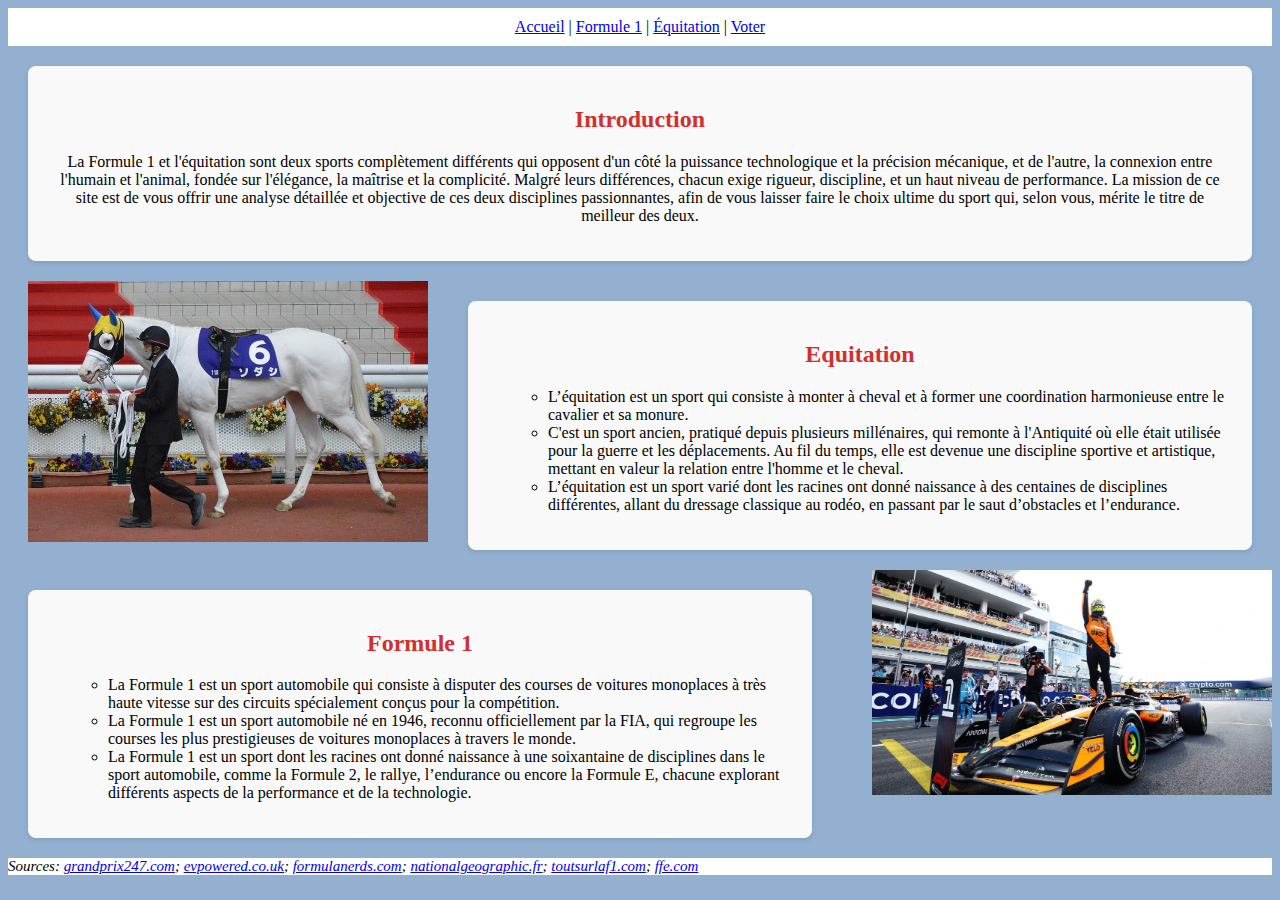
<file: index.html>
<!DOCTYPE html>
<html lang="fr">
<head>
    <meta charset="utf-8">
    <title>Formule 1 vs Equitation</title>
    <link rel="stylesheet" href="style.css">
</head>
<body>
  <nav style="background-color: #ffffff; padding: 10px; text-align: center;">
    <a href="index.html">Accueil</a> |
    <a href="Page1.html">Formule 1</a> |
    <a href="Page2.html">Équitation</a> |
    <a href="Page3.html">Voter</a>
  </nav>
  <section>
    <h2>Introduction</h2>
    <p>La Formule 1 et l'équitation sont deux sports complètement différents qui opposent d'un côté la puissance technologique et la précision mécanique, et de l'autre, la connexion entre l'humain et l'animal, fondée sur l'élégance, la maîtrise et la complicité. Malgré leurs différences, chacun exige rigueur, discipline, et un haut niveau de performance. La mission de ce site est de vous offrir une analyse détaillée et objective de ces deux disciplines passionnantes, afin de vous laisser faire le choix ultime du sport qui, selon vous, mérite le titre de meilleur des deux.</p>
  </section>
  <div style="display: flex; align-items: flex-start; gap: 20px;">
    <br>
    <img src="sodashi.png" width="400" height= auto style="display: block; margin: 0 auto;">
    <section>
      <h2>Equitation</h2>
      <ul>
        <li>L’équitation est un sport qui consiste à monter à cheval et à former une coordination harmonieuse entre le cavalier et sa monure.</li>
        <li>C'est un sport ancien, pratiqué depuis plusieurs millénaires, qui remonte à l'Antiquité où elle était utilisée pour la guerre et les déplacements. Au fil du temps, elle est devenue une discipline sportive et artistique, mettant en valeur la relation entre l'homme et le cheval.</li>
        <li>L’équitation est un sport varié dont les racines ont donné naissance à des centaines de disciplines différentes, allant du dressage classique au rodéo, en passant par le saut d’obstacles et l’endurance.</li>
      </ul>
  </section>
  </div>
  <div style="display: flex; align-items: flex-start; gap: 20px;">
    <section>
      <h2>Formule 1</h2>
      <ul>
        <li>La Formule 1 est un sport automobile qui consiste à disputer des courses de voitures monoplaces à très haute vitesse sur des circuits spécialement conçus pour la compétition.</li>
        <li>La Formule 1 est un sport automobile né en 1946, reconnu officiellement par la FIA, qui regroupe les courses les plus prestigieuses de voitures monoplaces à travers le monde.</li>
        <li>La Formule 1 est un sport dont les racines ont donné naissance à une soixantaine de disciplines dans le sport automobile, comme la Formule 2, le rallye, l’endurance ou encore la Formule E, chacune explorant différents aspects de la performance et de la technologie.</li>
      </ul>
    </section>
    <br>
    <img src="le plus beau.png" width="400" height= auto style="display: block; margin: 0 auto;">
  </div>
  <script src="script.js"></script>
</body>
<footer>
  <i>Sources:</i>
  <a href="https://www.grandprix247.com/2024/05/25/formula-1-vs-horse-racing-which-sport-attracts-more-crowds/">grandprix247.com</a>;
  <a href="https://evpowered.co.uk/feature/why-is-horse-racing-bigger-than-formula-one-in-the-gambling-industry/">evpowered.co.uk</a>;
  <a href="https://formulanerds.com/explainer/f1-drivers-that-are-equestrian-enthusiasts/#google_vignette">formulanerds.com</a>;
  <a href="https://www.nationalgeographic.fr/histoire/culture-generale-decouverte-archeologie-qui-furent-les-premiers-humains-a-monter-a-cheval#:~:text=Selon%20Martin%20Trautmann%2C%20chercheur%20de,000%20ans%20avant%20nos%20jours.">nationalgeographic.fr</a>;
  <a href="http://www.toutsurlaf1.com/">toutsurlaf1.com</a>;
  <a href="https://www.ffe.com/">ffe.com</a>
</footer>
</html>
</file>
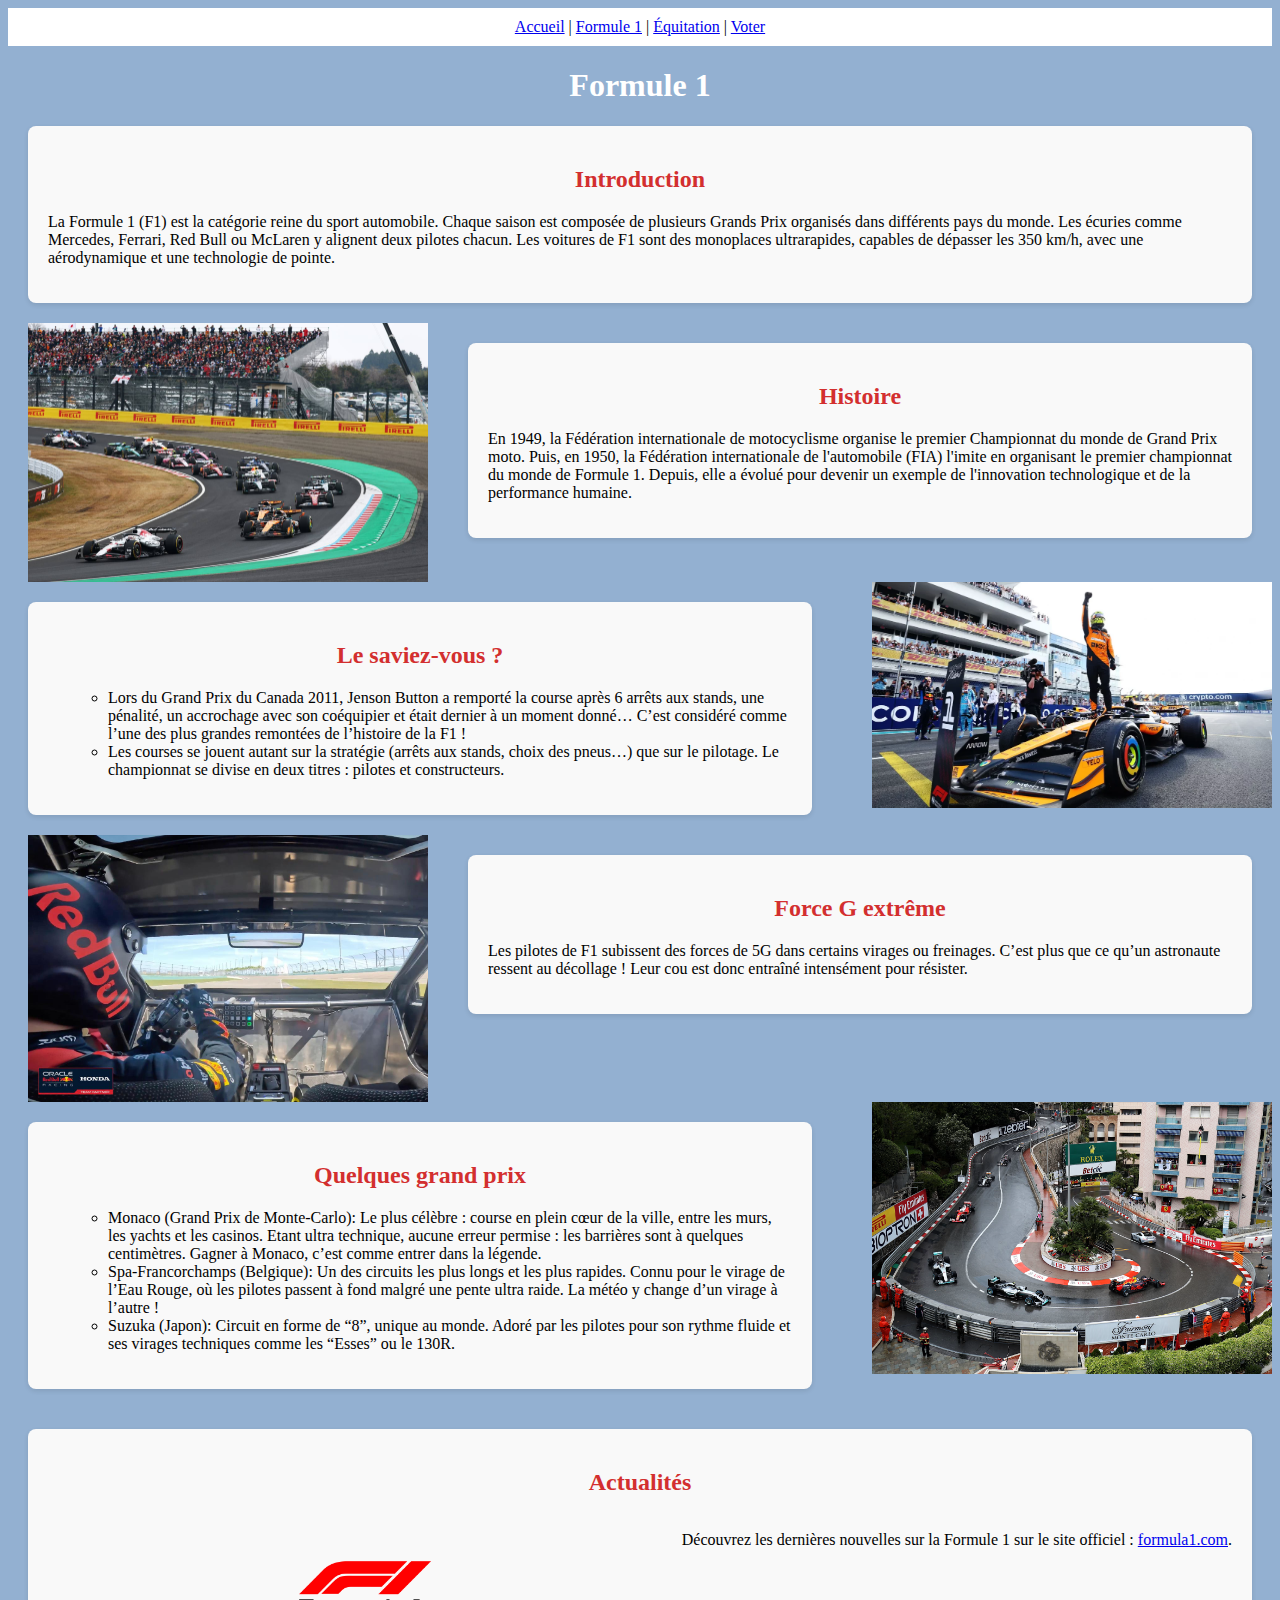
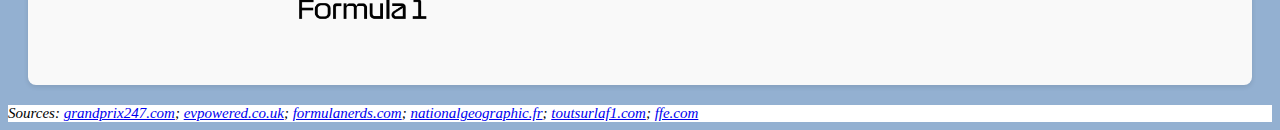
<file: Page1.html>
<!DOCTYPE html>
<html lang="fr">
<head>
    <meta charset="utf-8">
    <title>Formule 1</title>
    <link rel="stylesheet" href="style1.css">
</head>
<body>
<nav style="background-color: #ffffff; padding: 10px; text-align: center;">
    <a href="index.html">Accueil</a> |
    <a href="Page1.html">Formule 1</a> |
    <a href="Page2.html">Équitation</a> |
    <a href="Page3.html">Voter</a>
</nav>
<h1>Formule 1</h1>
<section>
    <h2>Introduction</h2>
    <p>La Formule 1 (F1) est la catégorie reine du sport automobile. Chaque saison est composée de plusieurs Grands Prix organisés dans différents pays du monde. Les écuries comme Mercedes, Ferrari, Red Bull ou McLaren y alignent deux pilotes chacun. Les voitures de F1 sont des monoplaces ultrarapides, capables de dépasser les 350 km/h, avec une aérodynamique et une technologie de pointe.</p>
</section>
<div style="display: flex; align-items: flex-start; gap: 20px;">
    <br>
    <img src="circuit.png" width="400" height= auto style="display: block; margin: 0 auto;">
    <section>
        <h2>Histoire</h2>
        <p>En 1949, la Fédération internationale de motocyclisme organise le premier Championnat du monde de Grand Prix moto. Puis, en 1950, la Fédération internationale de l'automobile (FIA) l'imite en organisant le premier championnat du monde de Formule 1. Depuis, elle a évolué pour devenir un exemple de l'innovation technologique et de la performance humaine.</p>
    </section>
</div>
<div style="display: flex; align-items: flex-start; gap: 20px;">
    <section>
        <h2>Le saviez-vous ?</h2>
        <ul>
            <li>Lors du Grand Prix du Canada 2011, Jenson Button a remporté la course après 6 arrêts aux stands, une pénalité, un accrochage avec son coéquipier et était dernier à un moment donné… C’est considéré comme l’une des plus grandes remontées de l’histoire de la F1 !</li>
            <li>Les courses se jouent autant sur la stratégie (arrêts aux stands, choix des pneus…) que sur le pilotage. Le championnat se divise en deux titres : pilotes et constructeurs.</li>
        </ul>
    </section>
    <br>
    <img src="le plus beau.png" width="400" height= auto style="display: block; margin: 0 auto;">
</div>
<div style="display: flex; align-items: flex-start; gap: 20px;">
    <br>
    <img src="f1_interieur.png" width="400" height= auto style="display: block; margin: 0 auto;">
    <section>
        <h2>Force G extrême</h2>
        <p>Les pilotes de F1 subissent des forces de 5G dans certains virages ou freinages. C’est plus que ce qu’un astronaute ressent au décollage ! Leur cou est donc entraîné intensément pour résister.</p>
    </section>
</div>
<div style="display: flex; align-items: flex-start; gap: 20px;">
    <section>
        <h2>Quelques grand prix</h2>
        <ul>
            <li>Monaco (Grand Prix de Monte-Carlo): Le plus célèbre : course en plein cœur de la ville, entre les murs, les yachts et les casinos. Etant ultra technique, aucune erreur permise : les barrières sont à quelques centimètres. Gagner à Monaco, c’est comme entrer dans la légende.</li>
            <li>Spa-Francorchamps (Belgique): Un des circuits les plus longs et les plus rapides. Connu pour le virage de l’Eau Rouge, où les pilotes passent à fond malgré une pente ultra raide. La météo y change d’un virage à l’autre !</li>
            <li>Suzuka (Japon): Circuit en forme de “8”, unique au monde. Adoré par les pilotes pour son rythme fluide et ses virages techniques comme les “Esses” ou le 130R.</li>
        </ul>
    </section>
    <br>
    <img src="gp_monaco.png" width="400" height= auto style="display: block; margin: 0 auto;">
</div>
<section>
    <h2>Actualités</h2>
    <div style="display: flex; align-items: flex-start; gap: 20px;">
        <br>
        <img src="formula-1 LOGO.png" width="150" height= auto style="display: block; margin: 0 auto;">
        <p>Découvrez les dernières nouvelles sur la Formule 1 sur le site officiel : <a href="https://www.formula1.com/">formula1.com</a>.</p>
    </div>
</section>
</body>
<footer>
  <i>Sources:</i>
  <a href="https://www.grandprix247.com/2024/05/25/formula-1-vs-horse-racing-which-sport-attracts-more-crowds/">grandprix247.com</a>;
  <a href="https://evpowered.co.uk/feature/why-is-horse-racing-bigger-than-formula-one-in-the-gambling-industry/">evpowered.co.uk</a>;
  <a href="https://formulanerds.com/explainer/f1-drivers-that-are-equestrian-enthusiasts/#google_vignette">formulanerds.com</a>;
  <a href="https://www.nationalgeographic.fr/histoire/culture-generale-decouverte-archeologie-qui-furent-les-premiers-humains-a-monter-a-cheval#:~:text=Selon%20Martin%20Trautmann%2C%20chercheur%20de,000%20ans%20avant%20nos%20jours.">nationalgeographic.fr</a>;
  <a href="http://www.toutsurlaf1.com/">toutsurlaf1.com</a>;
  <a href="https://www.ffe.com/">ffe.com</a>
</footer>
</html>
</file>
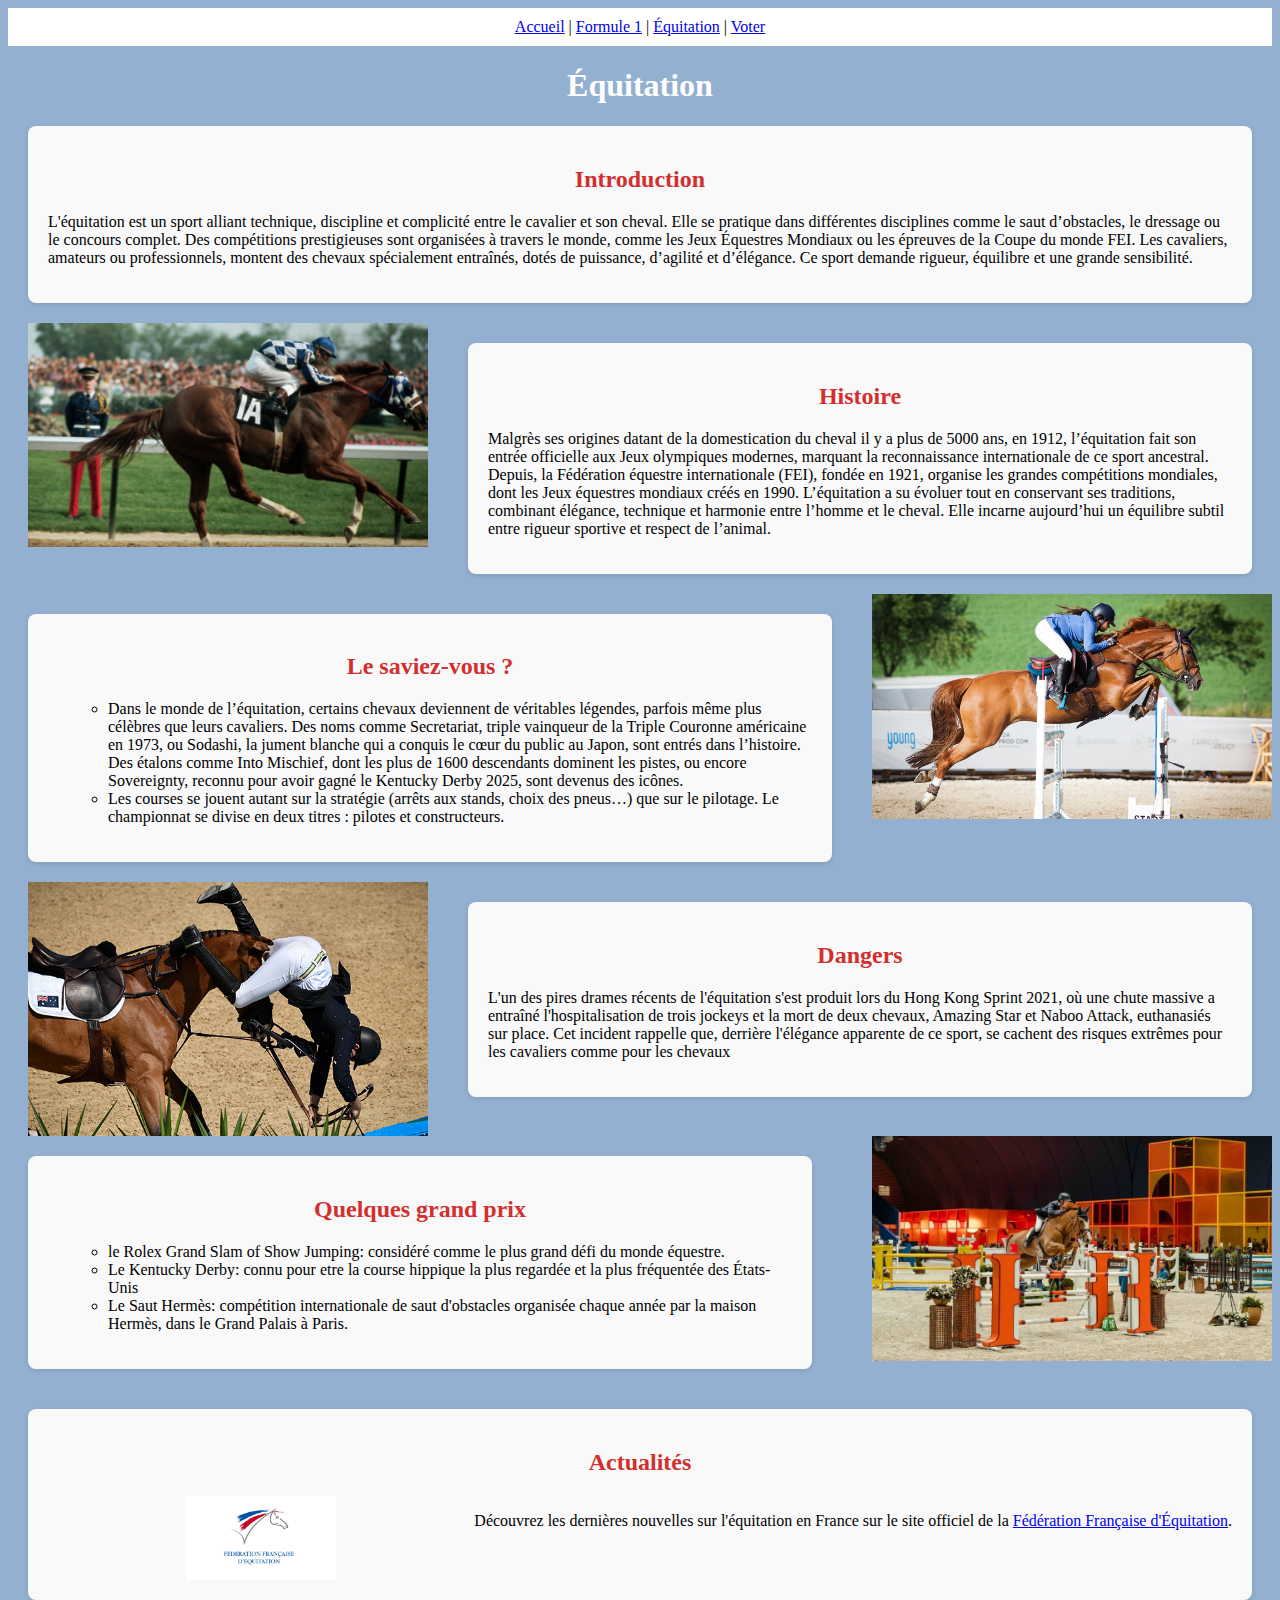
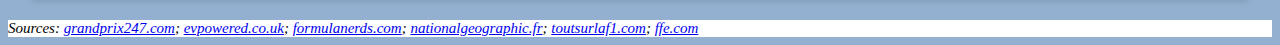
<file: Page2.html>
<!DOCTYPE html>
<html lang="fr">
<head>
    <meta charset="utf-8">
    <title>Equitation</title>
    <link rel="stylesheet" href="style1.css">
</head>
<body>
<nav style="background-color: #ffffff; padding: 10px; text-align: center;">
    <a href="index.html">Accueil</a> |
    <a href="Page1.html">Formule 1</a> |
    <a href="Page2.html">Équitation</a> |
    <a href="Page3.html">Voter</a>
</nav>
<h1>Équitation</h1>
<section>
    <h2>Introduction</h2>
    <p>L'équitation est un sport alliant technique, discipline et complicité entre le cavalier et son cheval. Elle se pratique dans différentes disciplines comme le saut d’obstacles, le dressage ou le concours complet. Des compétitions prestigieuses sont organisées à travers le monde, comme les Jeux Équestres Mondiaux ou les épreuves de la Coupe du monde FEI. Les cavaliers, amateurs ou professionnels, montent des chevaux spécialement entraînés, dotés de puissance, d’agilité et d’élégance. Ce sport demande rigueur, équilibre et une grande sensibilité.</p>
</section>
<div style="display: flex; align-items: flex-start; gap: 20px;">
    <br>
    <img src="secretariat.png" width="400" height= auto style="display: block; margin: 0 auto;">
    <section>
        <h2>Histoire</h2>
        <p>Malgrès ses origines datant de la domestication du cheval il y a plus de 5000 ans, en 1912, l’équitation fait son entrée officielle aux Jeux olympiques modernes, marquant la reconnaissance internationale de ce sport ancestral. Depuis, la Fédération équestre internationale (FEI), fondée en 1921, organise les grandes compétitions mondiales, dont les Jeux équestres mondiaux créés en 1990. L’équitation a su évoluer tout en conservant ses traditions, combinant élégance, technique et harmonie entre l’homme et le cheval. Elle incarne aujourd’hui un équilibre subtil entre rigueur sportive et respect de l’animal.</p>
    </section>
</div>
<div style="display: flex; align-items: flex-start; gap: 20px;">
    <section>
        <h2>Le saviez-vous ?</h2>
        <ul>
            <li>Dans le monde de l’équitation, certains chevaux deviennent de véritables légendes, parfois même plus célèbres que leurs cavaliers. Des noms comme Secretariat, triple vainqueur de la Triple Couronne américaine en 1973, ou Sodashi, la jument blanche qui a conquis le cœur du public au Japon, sont entrés dans l’histoire. Des étalons comme Into Mischief, dont les plus de 1600 descendants dominent les pistes, ou encore Sovereignty, reconnu pour avoir gagné le Kentucky Derby 2025, sont devenus des icônes.</li>
            <li>Les courses se jouent autant sur la stratégie (arrêts aux stands, choix des pneus…) que sur le pilotage. Le championnat se divise en deux titres : pilotes et constructeurs.</li>
        </ul>
    </section>
    <img src="Horse.png" width="400" height= auto style="display: block; margin: 0 auto;">
</div>
<div style="display: flex; align-items: flex-start; gap: 20px;">
    <br>
    <img src="horse_fall.png" width="400" height= auto style="display: block; margin: 0 auto;">
    <section>
        <h2>Dangers</h2>
        <p>L'un des pires drames récents de l'équitation s'est produit lors du Hong Kong Sprint 2021, où une chute massive a entraîné l'hospitalisation de trois jockeys et la mort de deux chevaux, Amazing Star et Naboo Attack, euthanasiés sur place. Cet incident rappelle que, derrière l'élégance apparente de ce sport, se cachent des risques extrêmes pour les cavaliers comme pour les chevaux</p>
    </section>
</div>
<div style="display: flex; align-items: flex-start; gap: 20px;">
    <section>
        <h2>Quelques grand prix</h2>
        <ul>
            <li>le Rolex Grand Slam of Show Jumping: considéré comme le plus grand défi du monde équestre.</li>
            <li>Le Kentucky Derby: connu pour etre la course hippique la plus regardée et la plus fréquentée des États-Unis</li>
            <li>Le Saut Hermès: compétition internationale de saut d'obstacles organisée chaque année par la maison Hermès, dans le Grand Palais à Paris.</li>
        </ul>
    </section>
    <br>
    <img src="hermes.png" width="400" height= auto style="display: block; margin: 0 auto;">
</div>
<section>
    <h2>Actualités</h2>
    <div style="display: flex; align-items: flex-start; gap: 20px;">
        <br>
        <img src="logo_ffe.png" width="150" height= auto style="display: block; margin: 0 auto;">
        <p>Découvrez les dernières nouvelles sur l'équitation en France sur le site officiel de la <a href="https://www.ffe.com/">Fédération Française d'Équitation</a>.</p>
    </div>
    </section>
</div>
</body>
<footer>
  <i>Sources:</i>
  <a href="https://www.grandprix247.com/2024/05/25/formula-1-vs-horse-racing-which-sport-attracts-more-crowds/">grandprix247.com</a>;
  <a href="https://evpowered.co.uk/feature/why-is-horse-racing-bigger-than-formula-one-in-the-gambling-industry/">evpowered.co.uk</a>;
  <a href="https://formulanerds.com/explainer/f1-drivers-that-are-equestrian-enthusiasts/#google_vignette">formulanerds.com</a>;
  <a href="https://www.nationalgeographic.fr/histoire/culture-generale-decouverte-archeologie-qui-furent-les-premiers-humains-a-monter-a-cheval#:~:text=Selon%20Martin%20Trautmann%2C%20chercheur%20de,000%20ans%20avant%20nos%20jours.">nationalgeographic.fr</a>;
  <a href="http://www.toutsurlaf1.com/">toutsurlaf1.com</a>;
  <a href="https://www.ffe.com/">ffe.com</a>
</footer>
</html>
</file>
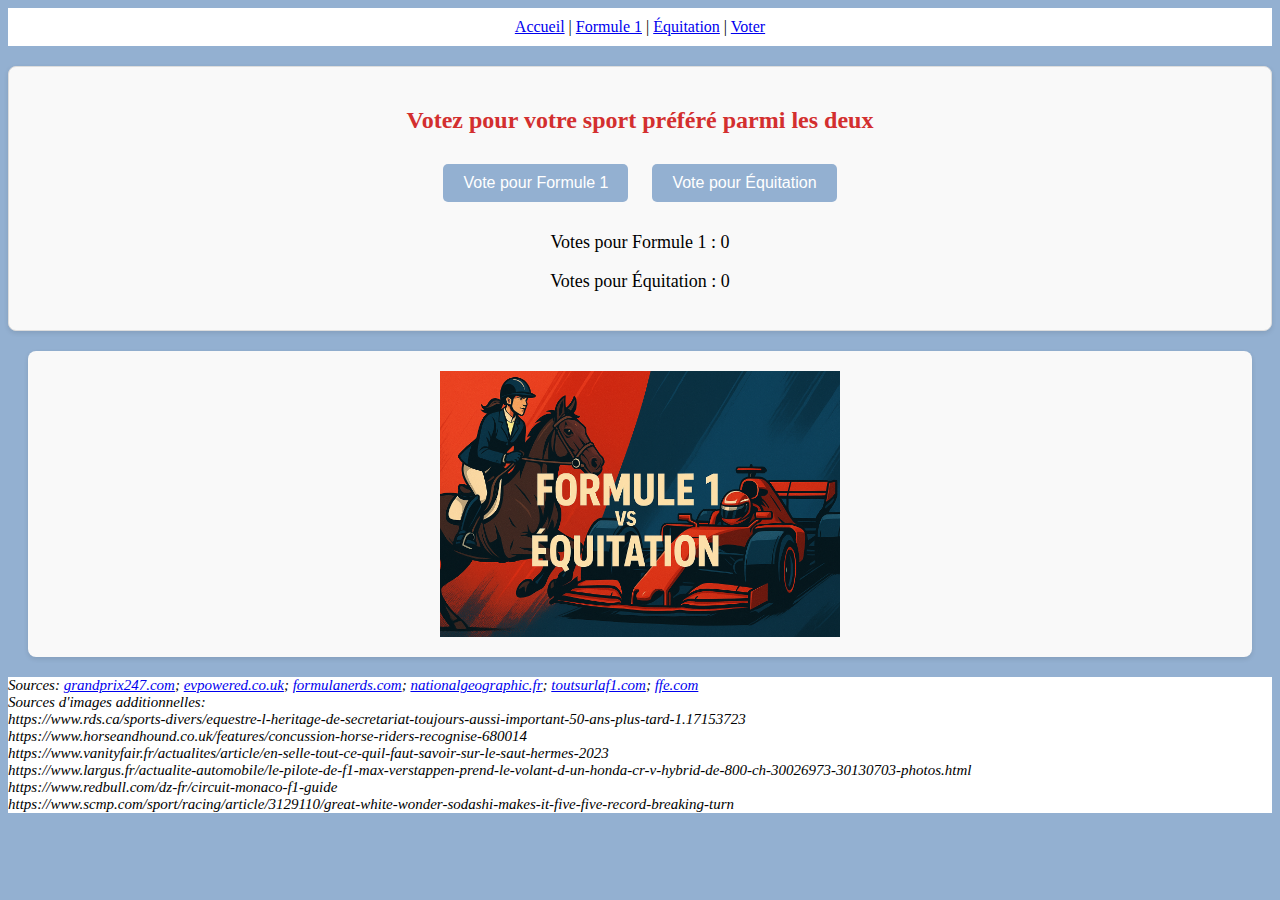
<file: page3.html>
<!DOCTYPE html>
<html lang="fr">
<head>
    <meta charset="utf-8">
    <title>Vote : Formule 1 vs Équitation</title>
    <link rel="stylesheet" href="style2.css">
</head>
<body>
    <nav style="background-color: #ffffff; padding: 10px; text-align: center;">
        <a href="index.html">Accueil</a> |
        <a href="Page1.html">Formule 1</a> |
        <a href="Page2.html">Équitation</a> |
        <a href="Page3.html">Voter</a>
    </nav>
    <div class="vote-section">
        <h2>Votez pour votre sport préféré parmi les deux</h2>
        <div class="vote-buttons">
            <button id="vote-f1">Vote pour Formule 1</button>
            <button id="vote-eq">Vote pour Équitation</button>
        </div>
        <div class="vote-results">
            <p>Votes pour Formule 1 : <span id="votes-f1">0</span></p>
            <p>Votes pour Équitation : <span id="votes-eq">0</span></p>
        </div>
    </div>
    <script src="script2.js"></script>
</body>
<section>
    <img src="f1 vs equ.png" width="400" height= auto style="display: block; margin: 0 auto;">
</section>
<footer>
  <i>Sources:</i>
  <a href="https://www.grandprix247.com/2024/05/25/formula-1-vs-horse-racing-which-sport-attracts-more-crowds/">grandprix247.com</a>;
  <a href="https://evpowered.co.uk/feature/why-is-horse-racing-bigger-than-formula-one-in-the-gambling-industry/">evpowered.co.uk</a>;
  <a href="https://formulanerds.com/explainer/f1-drivers-that-are-equestrian-enthusiasts/#google_vignette">formulanerds.com</a>;
  <a href="https://www.nationalgeographic.fr/histoire/culture-generale-decouverte-archeologie-qui-furent-les-premiers-humains-a-monter-a-cheval#:~:text=Selon%20Martin%20Trautmann%2C%20chercheur%20de,000%20ans%20avant%20nos%20jours.">nationalgeographic.fr</a>;
  <a href="http://www.toutsurlaf1.com/">toutsurlaf1.com</a>;
  <a href="https://www.ffe.com/">ffe.com</a>
  <br> <i>Sources d'images additionnelles:</i>
  <br>https://www.rds.ca/sports-divers/equestre-l-heritage-de-secretariat-toujours-aussi-important-50-ans-plus-tard-1.17153723
  <br>https://www.horseandhound.co.uk/features/concussion-horse-riders-recognise-680014
  <br>https://www.vanityfair.fr/actualites/article/en-selle-tout-ce-quil-faut-savoir-sur-le-saut-hermes-2023
  <br>https://www.largus.fr/actualite-automobile/le-pilote-de-f1-max-verstappen-prend-le-volant-d-un-honda-cr-v-hybrid-de-800-ch-30026973-30130703-photos.html
  <br>https://www.redbull.com/dz-fr/circuit-monaco-f1-guide
  <br>https://www.scmp.com/sport/racing/article/3129110/great-white-wonder-sodashi-makes-it-five-five-record-breaking-turn
</footer>
</html>
</file>
<file: style.css>
body
{
  background-color: rgb(147, 176, 209);
}
h1
{
  text-align: center;
  color: rgb(255, 255, 255)
}
h2
{
  text-align: center;
  color: #d32f2f;
}
p
{
  color: black;
  text-align: center;
}
section
{
  margin: 20px;
  padding: 20px;
  background-color: #f9f9f9;
  border-radius: 8px;
  box-shadow: 0 2px 5px rgba(0, 0, 0, 0.1);
}
ul
{
  list-style-type: circle;
  margin-left: 20px;
}
footer
{
  font-size: 15px;
  font-style: italic;
  background-color: rgb(255, 255, 255);
  color: rgb(0, 0, 0)
}
td
{
  font-size: medium;
  border: 1px solid rgb(255, 255, 255);
  color: rgb(255, 255, 255);
}
table
{
  margin: 0 auto;
  border-collapse: collapse;
  color: rgb(255, 255, 255);
}
a:hover
{
  opacity: 0.5;
  font-size: medium;
}
img:hover
{
  opacity: 0.5;
  transform: scale(0.99);
}
</file>
<file: style1.css>
body
{
  background-color: rgb(147, 176, 209);
}
h1
{
  color: #ffffff;
  text-align: center;
}
h2 
{
  color: #d32f2f;
  text-align: center;
}
section
{
  margin: 20px;
  padding: 20px;
  background-color: #f9f9f9;
  border-radius: 8px;
  box-shadow: 0 2px 5px rgba(0, 0, 0, 0.1);
}
ul
{
  list-style-type: circle;
  margin-left: 20px;
}
footer
{
  font-size: 15px;
  font-style: italic;
  background-color: rgb(255, 255, 255);
  color: rgb(0, 0, 0)
}
td
{
  font-size: medium;
  border: 1px solid rgb(255, 255, 255);
  color: rgb(255, 255, 255);
}
table
{
  margin: 0 auto;
  border-collapse: collapse;
  color: rgb(255, 255, 255);
}
a:hover
{
  opacity: 0.5;
  font-size: medium;
}
img:hover
{
  opacity: 0.5;
  transform: scale(0.99);
}
</file>
<file: style2.css>
.vote-section
{
    text-align: center;
    margin: 20px 0;
    padding: 20px;
    background-color: #f9f9f9;
    border: 1px solid #ddd;
    border-radius: 8px;
    box-shadow: 0 2px 5px rgba(0, 0, 0, 0.1);
}
body
{
    background-color: rgb(147, 176, 209);
}
h2 
{
    color: #d32f2f;
    text-align: center;
}
section
{
    margin: 20px;
    padding: 20px;
    background-color: #f9f9f9;
    border-radius: 8px;
    box-shadow: 0 2px 5px rgba(0, 0, 0, 0.1);
}
.vote-buttons button
{
    margin: 10px;
    padding: 10px 20px;
    font-size: 16px;
    color: white;
    background-color: rgb(147, 176, 209);
    border: none;
    border-radius: 5px;
    cursor: pointer;
}
.vote-buttons button:hover
{
    background-color: rgb(111, 141, 174);
}
.vote-results
{
    margin-top: 20px;
    font-size: 18px;
}
a:hover
{
    opacity: 0.5;
    font-size: medium;
}
img:hover
{
    opacity: 0.5;
    transform: scale(0.99);
}
footer
{
    font-size: 15px;
    font-style: italic;
    background-color: rgb(255, 255, 255);
    color: rgb(0, 0, 0)
}
</file>
